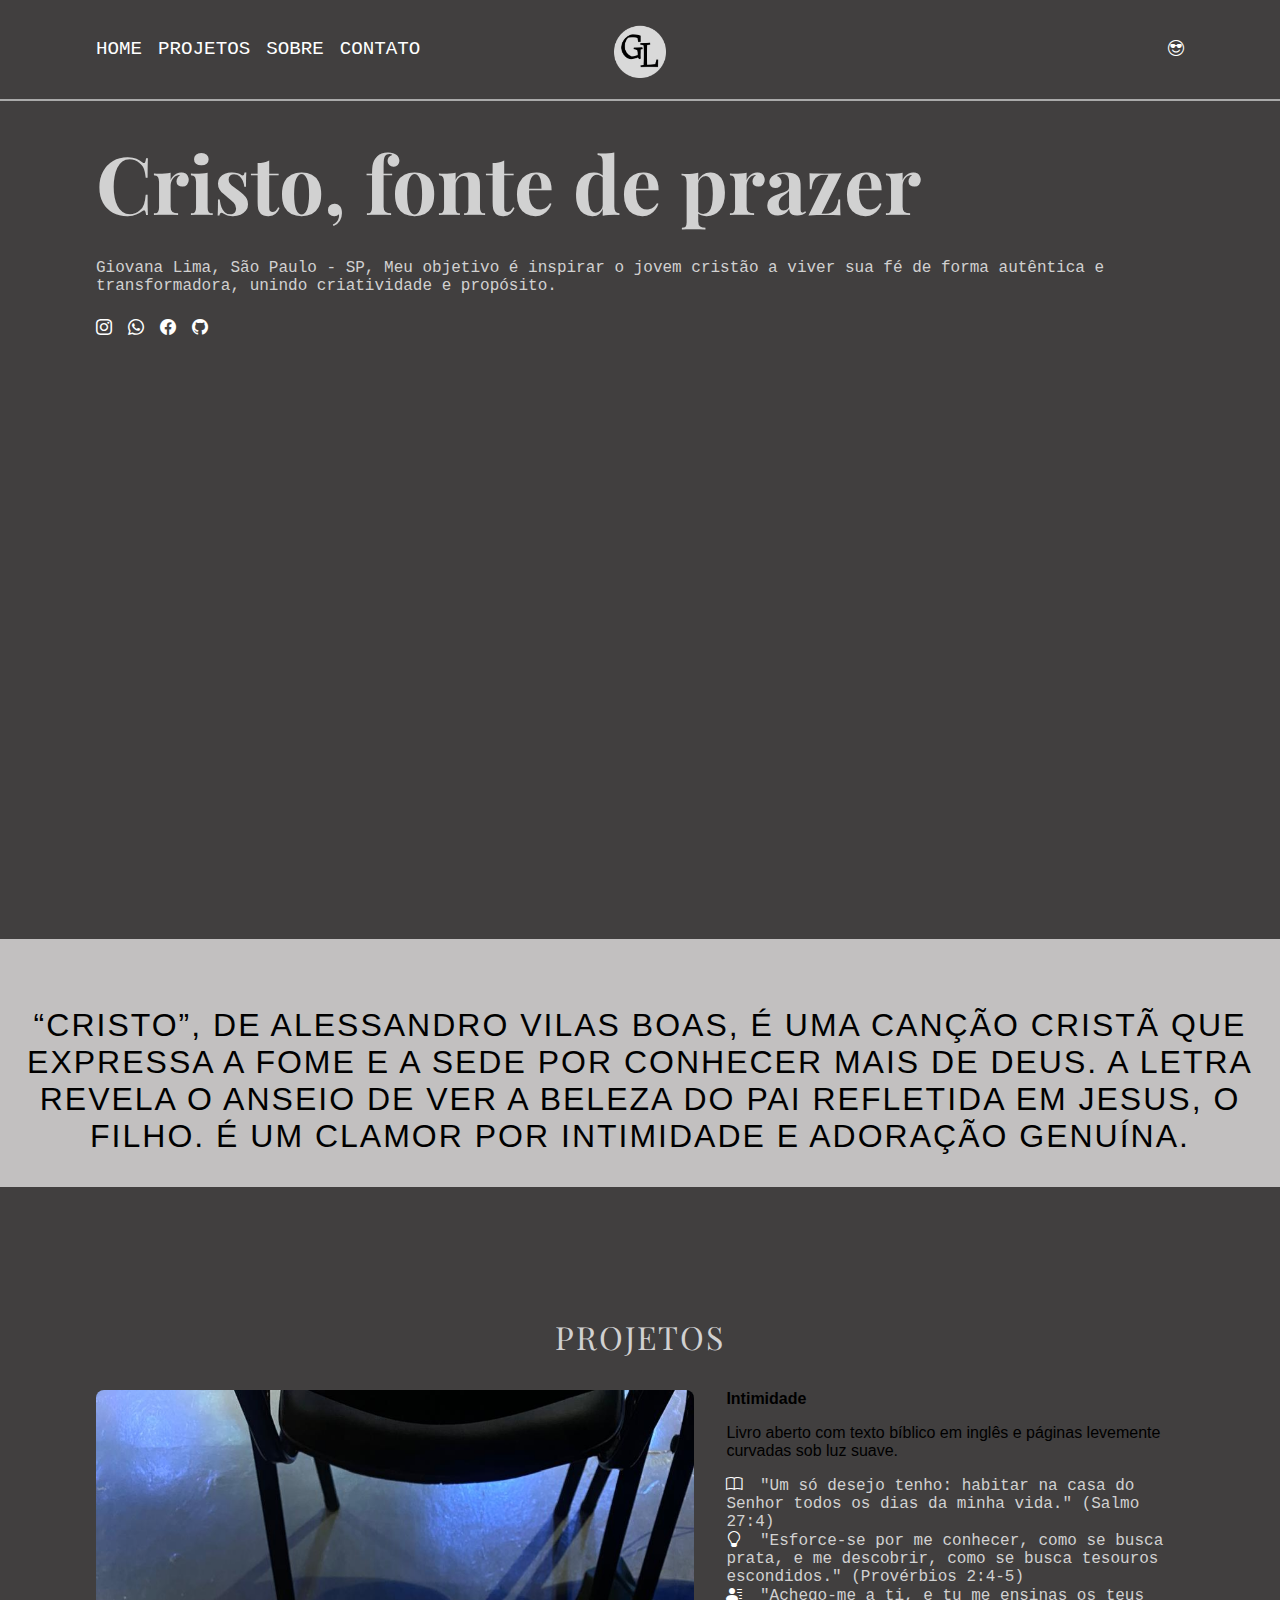
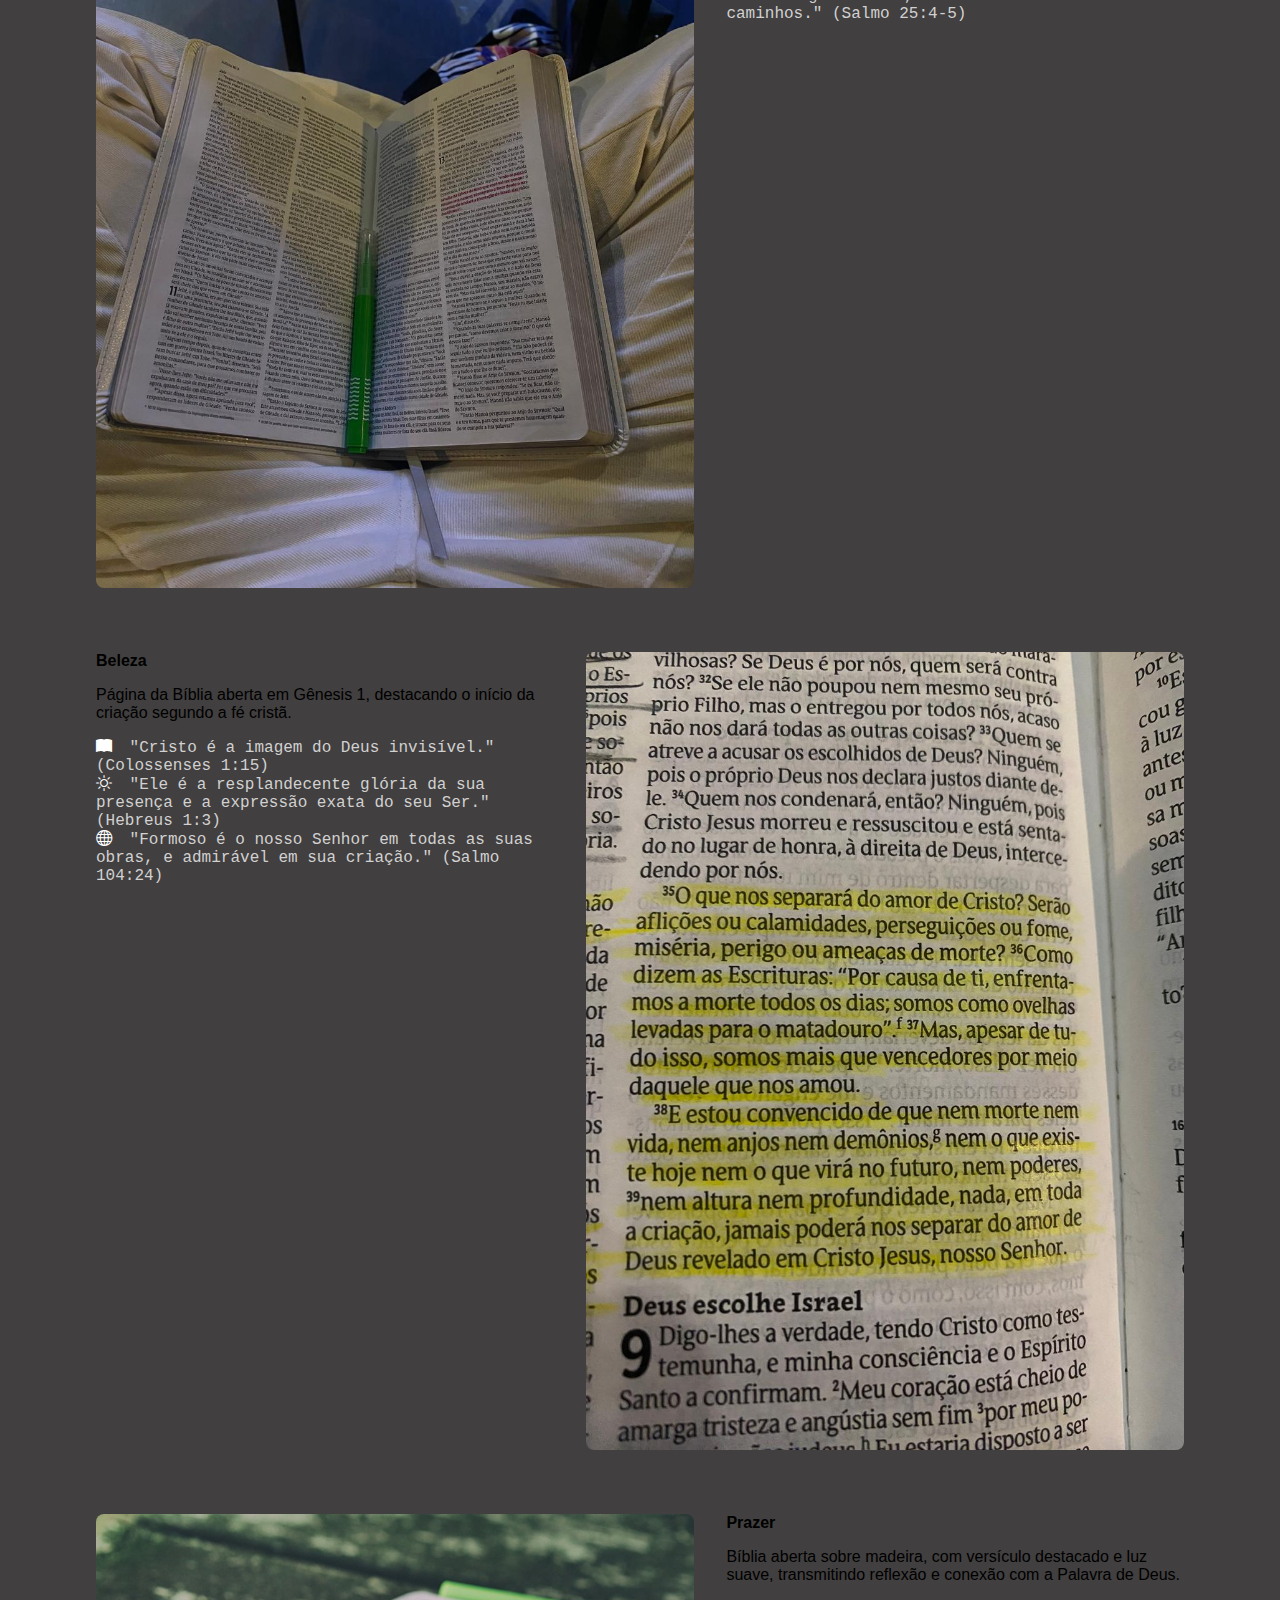
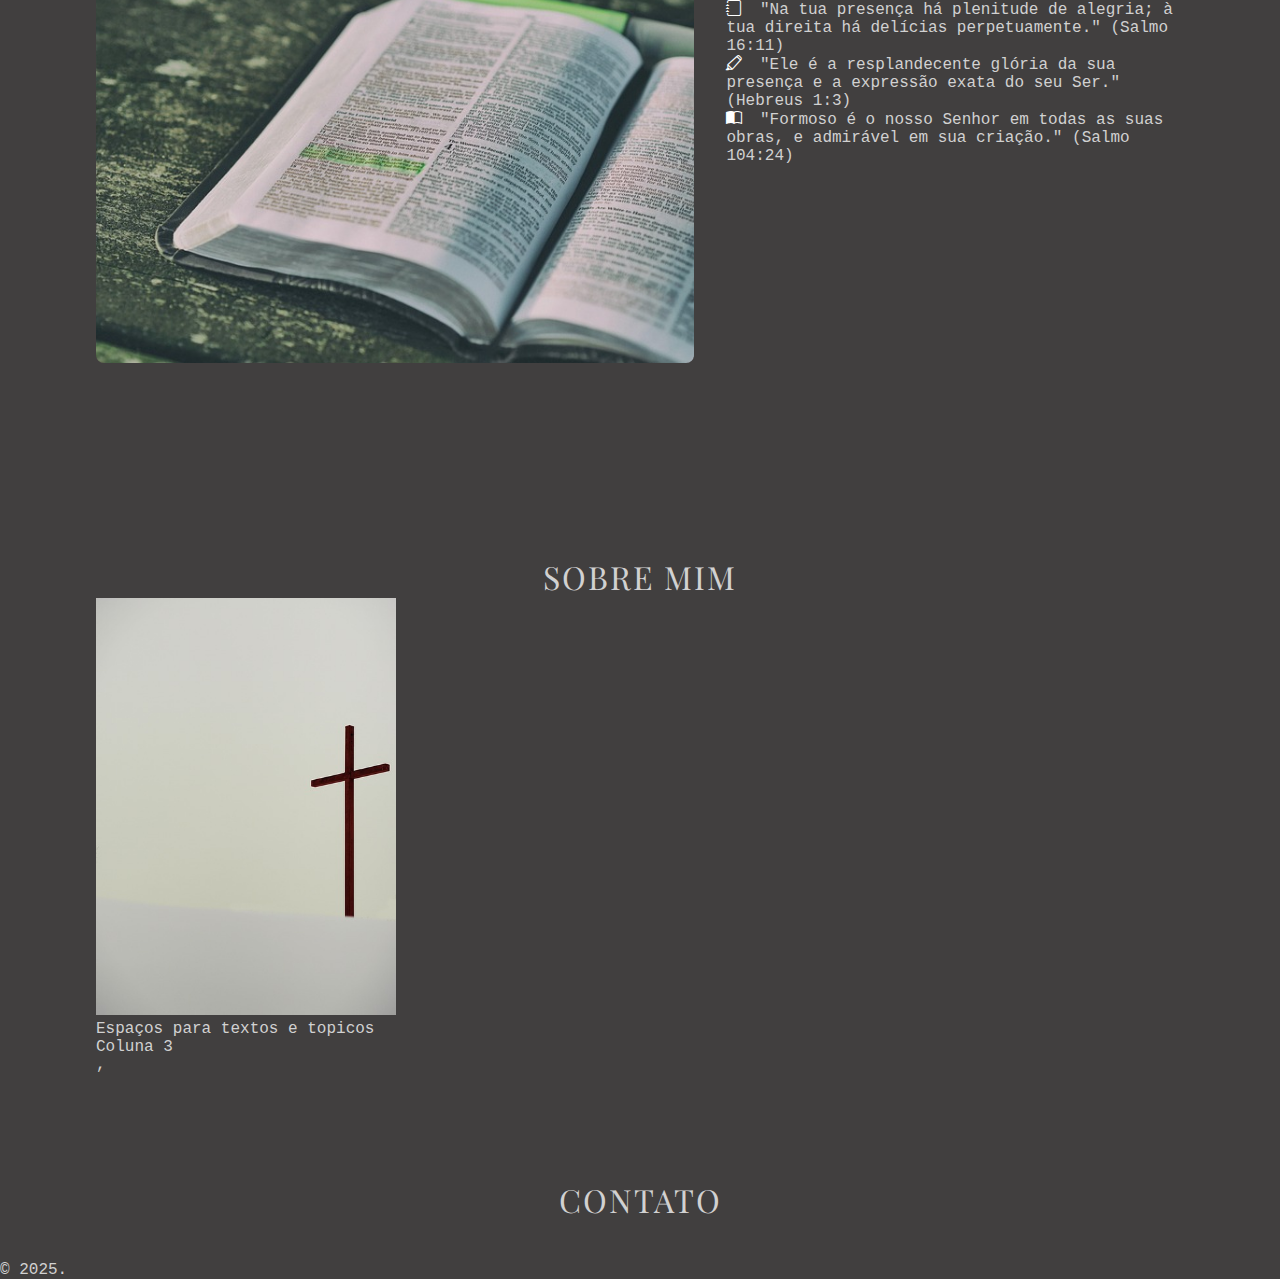
<file: index.html>
<!DOCTYPE html>
<html lang="pt-br" data-theme="dark">

<head>
    <meta charset="UTF-8">
    <meta name="viewport" content="width=device-width, initial-scale=1.0">
    <title> Giovana Lima - Portfolio </title>

    <link rel="shortcut icon" href="favicon.ico" type="image/x-icon">

    <!-- boostrap css -->

    <link href="https://cdn.jsdelivr.net/npm/bootstrap@5.3.8/dist/css/bootstrap.min.css" rel="stylesheet"
        integrity="sha384-sRIl4kxILFvY47J16cr9ZwB07vP4J8+LH7qKQnuqkuIAvNWLzeN8tE5YBujZqJLB" crossorigin="anonymous">

    <!--Bootstrap Icons-->
    <link rel="stylesheet" href="https://cdn.jsdelivr.net/npm/bootstrap-icons@1.13.1/font/bootstrap-icons.min.css">

    <!-- CSS Externo -->
    <link rel="stylesheet" href="estilo.css">
</head>


<body>

    <header> <!-- cabeçalho -->

        <nav class="menu-desktop"> <!-- menu desktop (computador/notebook/ tablet) -->

            <ul class="menu menu-principal">

                <li class="menu-item">
                    <a href="#home" class="menu-link">
                        <span class="menu-text"> home </span>
                    </a>
                </li>

                <li class="menu-item">
                    <a href="#projetos" class="menu-link">
                        <span class="menu-text">projetos</span>
                    </a>
                </li>

                <li class="menu-item">
                    <a href="" class="menu-link">
                        <span class="menu-text">sobre</span>
                    </a>
                </li>

                <li class="menu-item">
                    <a href="" class="menu-link">
                        <span class="menu-text"> contato</span>
                    </a>
                </li>
            </ul>

        </nav>
        <!-- LOGO -->
        <div class="header-logo">
            <a href=" ">
                <img src="img/logo.png" alt="" class="logo">
            </a>

        </div>

        <!--trocar de cor // shift + ALT + A -->

        <div class="header-toggle">
            <!-- icone sol-->
            <i class="bi bi-emoji-sunglasses" id="toggleTheme"> </i>


            <button id="menuHamburger" class="btn-menu-mobile">
                <!-- Botao mobile-->
                <i class="bi bi-list"></i>


            </button>





        </div>

    </header>

    <!-- Estrutura Menu Mobile (celular)-->

    <!-- Estrutura Menu Mobile -->

    <nav class="menu-mobile menu menu-principal" id="menuMobile">
        <ul class="menu-list">
            <li class="menu-item">
                <a href="#home" class="menu-link">
                    <span class="menu-text"> home </span>
                </a>
            </li>

            <li class="menu-item">
                <a href="#projetos" class="menu-link">
                    <span class="menu-text"> projetos </span>
                </a>
            </li>

            <li class="menu-item">
                <a href="" class="menu-link">
                    <span class="menu-text"> sobre </span>
                </a>
            </li>

            <li class="menu-item">
                <a href="" class="menu-link">
                    <span class="menu-text"> contato </span>
                </a>
            </li>

        </ul>
    </nav>


    <main id="home">
        <!-- seção principal -->
        <section class="main-content">

            <!-- titulo principal -->
            <h1>
                Cristo, fonte de prazer
            </h1>
            <p>
                Giovana Lima, São Paulo - SP,
                Meu objetivo é inspirar o jovem cristão a viver sua fé de forma autêntica e transformadora, unindo
                criatividade e propósito.
            </p>

            <ul class=" menu redes-sociais">

                <li>
                    <a href="https://www.instagram.com/" class="menu-link" target="_blank">
                        <i class="bi bi-instagram"></i>
                    </a>
                </li>

                <li>
                    <a href="https://web.whatsapp.com/" class="menu-link" target="_blank">
                        <i class="bi bi-whatsapp"></i>
                    </a>
                </li>

                <li>
                    <a href="https://www.facebook.com/?locale=pt_BR" class="menu-link" target="_blank">

                        <i class="bi bi-facebook facebook"></i>

                    </a>
 <li>
    <a href="https://github.com/giovanalimaa-2009"></a>

    <i class="bi bi-github"></i>
 </li>



            </ul>

        </section>
        <div class="video">
            <iframe src="https://www.youtube.com/embed/iWYcaIeo9E8"
                title="Som do Secreto Vol.3 - Cristo - (Clipe Oficial) - Alessandro Vilas Boas | Os Bravos"
                frameborder="0"
                allow="accelerometer; autoplay; clipboard-write; encrypted-media; gyroscope; picture-in-picture; web-share"
                referrerpolicy="strict-origin-when-cross-origin" allowfullscreen></iframe>
        </div>


    </main>

    <section class="descricao-video">
        <h2> “Cristo”, de Alessandro Vilas Boas, é uma canção cristã que expressa a fome e a sede por conhecer mais de
            Deus. A letra revela o anseio de ver a beleza do Pai refletida em Jesus, o Filho. É um clamor por intimidade
            e adoração genuína. </h2>

    </section>

    <!-- Projeto 1 -->
    <!-- Projeto -->
    <section class="projetos" id="projetos">
        <h2> Projetos </h2>

        <div class="projetos-container">

            <div class="projeto-card">

                <img src="img/cristo/WhatsApp Image 2025-10-29 at 15.31.58 (1).jpeg"
                    alt="Livro aberto com texto bíblico em inglês. As páginas estão levemente curvadas e iluminadas por uma luz suave, com foco nas palavras impressas e notas de rodapé visíveis."
                    class="img-card">

                <div class="card-body">

                    <h3 class="card-titulo">
                        Intimidade
                    </h3>

                    <p class="card-descricao">
                        Livro aberto com texto bíblico em inglês e páginas levemente curvadas sob luz suave.
                    </p>

                    <ul class="card-lista">
                        <li class="card-item">
                            <i class="bi bi-book"></i>
                            "Um só desejo tenho: habitar na casa do Senhor todos os dias da minha vida." (Salmo 27:4)
                        </li>

                        <li class="card-item">
                            <i class="bi bi-lightbulb"></i>
                            "Esforce-se por me conhecer, como se busca prata, e me descobrir, como se busca tesouros
                            escondidos." (Provérbios 2:4-5)
                        </li>

                        <li class="card-item">
                            <i class="bi bi-person-lines-fill"></i>
                            "Achego-me a ti, e tu me ensinas os teus caminhos." (Salmo 25:4-5)
                    </ul>

                </div>

            </div>
            <!-- Fim projeto 1 -->

            <!-- Projeto 2 -->
            <div class="projeto-card reverse-card">

                <img src="img/cristo/WhatsApp Image 2025-10-29 at 15.33.30.jpeg" alt="" class="img-card">

                <div class="card-body">

                    <h3 class="card-titulo">
                        Beleza
                    </h3>

                    <p class="card-descricao">
                        Página da Bíblia aberta em Gênesis 1, destacando o início da criação segundo a fé cristã.
                    </p>

                    <ul class="card-lista">
                        <li class="card-item">
                            <i class="bi bi-book-fill"></i>
                            "Cristo é a imagem do Deus invisível." (Colossenses 1:15)
                        </li>

                        <li class="card-item">

                            <i class="bi bi-brightness-high"></i>
                            "Ele é a resplandecente glória da sua presença e a expressão exata do seu Ser." (Hebreus
                            1:3)
                        </li>

                        <li class="card-item">
                            <i class="bi bi-globe"></i>
                            "Formoso é o nosso Senhor em todas as suas obras, e admirável em sua criação." (Salmo
                            104:24)
                        </li>
                    </ul>
                </div>

            </div>
            <!-- Fim projeto 2 -->

            <!-- Projeto 3 -->
            <div class="projeto-card">

                <img src="img/cristo/biblia marcada.jpg" class="img-card">

                <div class="card-body">

                    <h3 class="card-titulo">
                        Prazer
                    </h3>

                    <p class="card-descricao">
                        Bíblia aberta sobre madeira, com versículo destacado e luz suave, transmitindo reflexão e
                        conexão com a Palavra de Deus.
                    </p>

                    <ul class="card-lista">
                        <li class="card-item">

                            <i class="bi bi-journal"></i>
                            "Na tua presença há plenitude de alegria; à tua direita há delícias perpetuamente." (Salmo
                            16:11)
                        </li>

                        <li class="card-item">
                            <i class="bi bi-highlighter"></i>
                            "Ele é a resplandecente glória da sua presença e a expressão exata do seu Ser." (Hebreus
                            1:3)
                        </li>

                        <li class="card-item">
                            <i class="bi bi-book-half"></i>
                            "Formoso é o nosso Senhor em todas as suas obras, e admirável em sua criação." (Salmo
                            104:24)
                        </li>
                    </ul>

                </div>

                <!-- Fim Projetos 3 -->





    </section>
    <!-- Libras -->
    <div vw class="enabled">
        <div vw-access-button class="active"></div>
        <div vw-plugin-wrapper>
            <div class="vw-plugin-top-wrapper"></div>
        </div>
    </div>
    <script src="https://vlibras.gov.br/app//vlibras-plugin.js"></script>
    <script>
        new window.VLibras.Widget("https://vlibras.gov.br/app/");
    </script>

    <!-- boostrap js -->

    <script src="https://cdn.jsdelivr.net/npm/bootstrap@5.3.8/dist/js/bootstrap.bundle.min.js"
        integrity="sha384-FKyoEForCGlyvwx9Hj09JcYn3nv7wiPVlz7YYwJrWVcXK/BmnVDxM+D2scQbITxI"
        crossorigin="anonymous"></script>
    <script src="script.js"></script>


</body>

</html>

<!-- fim projetos -->


<section class="sobre" id="sobre">
    <h2> Sobre mim</h2>

    
     <div class="container row">

         <div class="col-lg-6 col6">
            <img src="img/cristo/cruz" alt=" " width="300">
         </div>
        

        <div class="col-lg-4 col5">
        Espaços para textos e topicos
        </div>
        
        <div class="col-lg-2 col7">
Coluna 3
        </div>

      </div>

,




</section>

<!-- contato -->
<section class="contato" id="contato">
    <h2> Contato</h2>
</section>

<!-- Roda pé -->

<footer>
    <p>
        &copy; 2025.
    </p>
</footer>



</body>

</html>
</file>
<file: estilo.css>
/* goggle fonts */
@import url('https://fonts.googleapis.com/css2?family=Cinzel:wght@400..900&family=Playfair+Display:ital,wght@0,400..900;1,400..900&display=swap');

Código CSS
/* CSS Externo */

/* Definir as cores Tema Dark */
/* raiz */
:root,
:root[data-theme='dark'] {
    --cor-fundo: #413f3f;
    --cor-texto: #d1d1d1;
    --menu-link: #ffffff;

    --cor-borda: #aaaaaa;
    --cor-header: #777777;
    --cor-icone: #ffffff;

    --cor-hover-icone: #9fcce0;

    --cor-redes-sociais-icone: #98c2fa;

    
}

/* Fundo Branco */
:root[data-theme='light'] {
    --cor-fundo: #959697;
    --cor-texto: #000000;
    --menu-link: #000000;

    --cor-borda: #cacaca;
    --cor-header: #363636;
    --cor-icone: #000000;

    --cor-hover-icone: #2b92bece;

    --cor-redes-sociais-icone: #081035;


}




/* Inverter Cor LOGO = Filtro */
html[data-theme='light'] .logo {
    filter: invert(1);
}

/* Reset CSS = Padronizar */
/* Seletor Universal */
* {
    margin: 0;
    padding: 0;
    box-sizing: border-box;
}

html {
    scroll-behavior: smooth;
}




body {
    background: var(--cor-fundo);
    /* cor fundo  */
    color: var(--cor-texto);
    /* cor TEXTOS */
    font-family: 'Courier New', Courier, monospace;
}

a {
    color: var(--menu-link);
    text-decoration: none;
}

i {
    color: var(--cor-icone);
}

ul {
    list-style: none;
    /* Estilo de Lista */
}

header {
    display: flex;
    justify-content: space-between;
    align-items: center;
    width: 100%;
    background: var(--cor-fundo);
    border-bottom: 2px solid var(--cor-borda);
    position: fixed;
    /* Voltar */
    z-index: 9999;
    /* Camadas */
    padding: .5rem 1rem;
}

.menu-desktop {
    background: var(--cor-fundo);
    display: none;
    /* esconde o menu desktop */

}

/* NAV = UL // OL */
.menu {
    display: flex;
    /* em linha // horizontal */
    gap: 1rem;
    /* 16px */
    align-items: center;
}

/* LI = listas */
.menu-item {
    width: 100%;
}

.menu-link {
    display: flex;
    align-items: center;
}

.menu-text {
    color: var(--menu-link);
    font-size: 1.2rem;
    text-transform: uppercase;
}

/*--- Menu Hamburger
botao menu mobile  ----- */

#menuHamburger {
    margin-left: 1rem;
}

.btn-menu-mobile {
    background: transparent;
    border: none;
    cursor: pointer;
    color: var(--cor-texto);
    display: flex;
    font-size: 1.8rem;
    align-items: center;
    justify-content: center;
    padding: 0.5rem;
}

.menu-mobile {
    /* NAV */
    position: fixed;
    top: 0;
    right: 0;
    background: var(--cor-fundo);
    width: 75%;
    height: 100vh;
    /* viewPort Altura */
    border-left: 1px solid var(--cor-borda);
    max-width: 320px;
    display: flex;
    flex-direction: column;
    padding-top: 4rem;
    transition: .3s ease-in-out;
    /* voltar aqui */
    transform: translateX(100%);
}

/* Ativar o Menu Mobile */
.menu-mobile.active {
    transform: translateX(0%);
}

.menu-mobile
/* nav */
.menu-list

/* UL */
    {
    display: flex;
    flex-direction: column;
    /* EIXO Y = Vertical */
    gap: 1rem;
    width: 100%;
    padding: 1rem 1rem 2rem;
}

.menu-mobile .menu-item {
    width: 100%;
    text-align: center;
}

.menu-mobile .menu-link {
    padding: 0.5rem 0;
    display: inline-block;
    font-size: 1rem;
}

.logo {
    width: 3.25rem;
    /* comprimento */
    height: auto;
    /* altura */
}

.header-toggle {
    display: flex;
    justify-content: flex-end;
    align-items: center;
}

#home {
    padding: 4.5rem 1rem;
    display: flex;
    flex-direction: column;
    gap: 1.5rem;
}

.main-content {
    display: flex;
    flex-direction: column;
    gap: 1.5rem;
}

h1 {
    font-size: 2.5rem;
    font-family: "Playfair Display", serif;
}

h2 {
    font-family: "Playfair Display", serif;
    font-size: 2rem;
    text-transform: uppercase;
    text-align: center;
    letter-spacing: 2px;
    font-weight: 300;
}

h3 {
    font-size: 1.55rem;
    font-family: "Playfair Display", serif;
    font-weight: bolder;

}

.video iframe {
    aspect-ratio: 16/9;
}

#home,
.projetos,
.sobre,
.contato {
    padding: 2.5rem 1rem;
}

.descricao-video {
    display: flex;
    flex-direction: column;
    background: #c2c0c0;
    padding: 6.25rem 1rem 2rem;
    align-items: center;
    justify-content: flex-start;
    margin-top: -6.5rem;
}

.descricao-video h2 {
    font-size: 2rem;
    text-transform: uppercase;
    margin-top: -2rem;
    font-family: 'Segoe UI', Tahoma, Geneva, Verdana, sans-serif;
    color: #000;
    /* letter-spacing: ; */
}

.projetos {
    display: flex;
    flex-direction: column;
    gap: 2rem;
}

.projetos-container {
    display: flex;
    flex-direction: column;
    gap: 4rem;
}

.projeto-card {
    display: flex;
    flex-direction: column;
    gap: 2rem;
}

.img-card {
    width: 100%;
    border-radius: .5rem;
}




.card-body {
    display: flex;
    flex-direction: column;
    justify-content: flex-start;
    align-items: flex-start;
    gap: 1rem;
}

.card-titulo {
    color: #000000;
    /* Cor do Texto */
    font-size: 1rem;
    /* Tamanho texto */
    font-weight: 2rem;
    /* largura das letras */
    font-family: 'Franklin Gothic Medium', 'Arial Narrow', Arial, sans-serif
        /* Estilo das fontes */

}

.card-item i {
    margin-right: 8px;

}

.card-item i:hover {
    color: var(--cor-hover-icone);
    transition: .03s ease-in-out;

}



.redes-sociais {
    font-size: 1.0rem;
}

.redes-sociais i:hover {
    color: var(--cor-redes-sociais-icone)
}





.card-descricao {
    color: #000000;
    /* Cor do Texto */
    font-size: 1rem;
    /* Tamanho texto */
    font-weight: 2rem;
    /* largura das letras */
    font-family: 'Franklin Gothic Medium', 'Arial Narrow', Arial, sans-serif
        /* Estilo das fontes */

}

.card.lista {
    color: #b1b1b1;
    /* Cor do Texto */
    font-size: 1rem;
    /* Tamanho texto */
    font-weight: 2rem;
    /* largura das letras */
    font-family: 'Franklin Gothic Medium', 'Arial Narrow', Arial, sans-serif
        /* Estilo das fontes */

}











/* Medidas Responsivas */
@media (max-width: 768px) {
    #home {
        padding-top: 8rem;
    }
}


@media (min-width: 768px) {

    .menu-desktop {
        display: flex;
        min-width: 30%;
        /* alinhar o logo */
    }

    .btn-menu-mobile {
        display: none;
    }

    .header-toggle {
        min-width: 30%;
        /* alinhar o logo */
    }

    header {
        padding: 1rem 6rem;
    }

    h1 {
        font-size: 5rem;
        font-family: "Playfair Display", serif;
    }

    #home,
    .projetos,
    .sobre {
        padding: 8rem 6rem 4rem 6rem;
    }

    .main-content {
        display: flex;
        flex-direction: column;
        align-items: flex-start;
    }
}

/* FIM min 768px */

@media (min-width: 992px) {
    .projeto-card {
        flex-direction: row;
    }

    .img-card {
        /* Tamanho das Fotos */
        width: 55%;
    }

    .reverse-card {
        /* Espelhar */
        flex-direction: row-reverse;
    }



}

@media (min-width: 1400px) {
    h1 {
        font-size: 6.5rem;
    }

    h2 {
        font-size: 4.5rem;
    }

    h3 {
        font-size: 7.8rem;
    }

    .descricao-video,
    .projetos,
    .sobre {
        padding: 10rem 15rem 4rem;
    }

}
</file>
